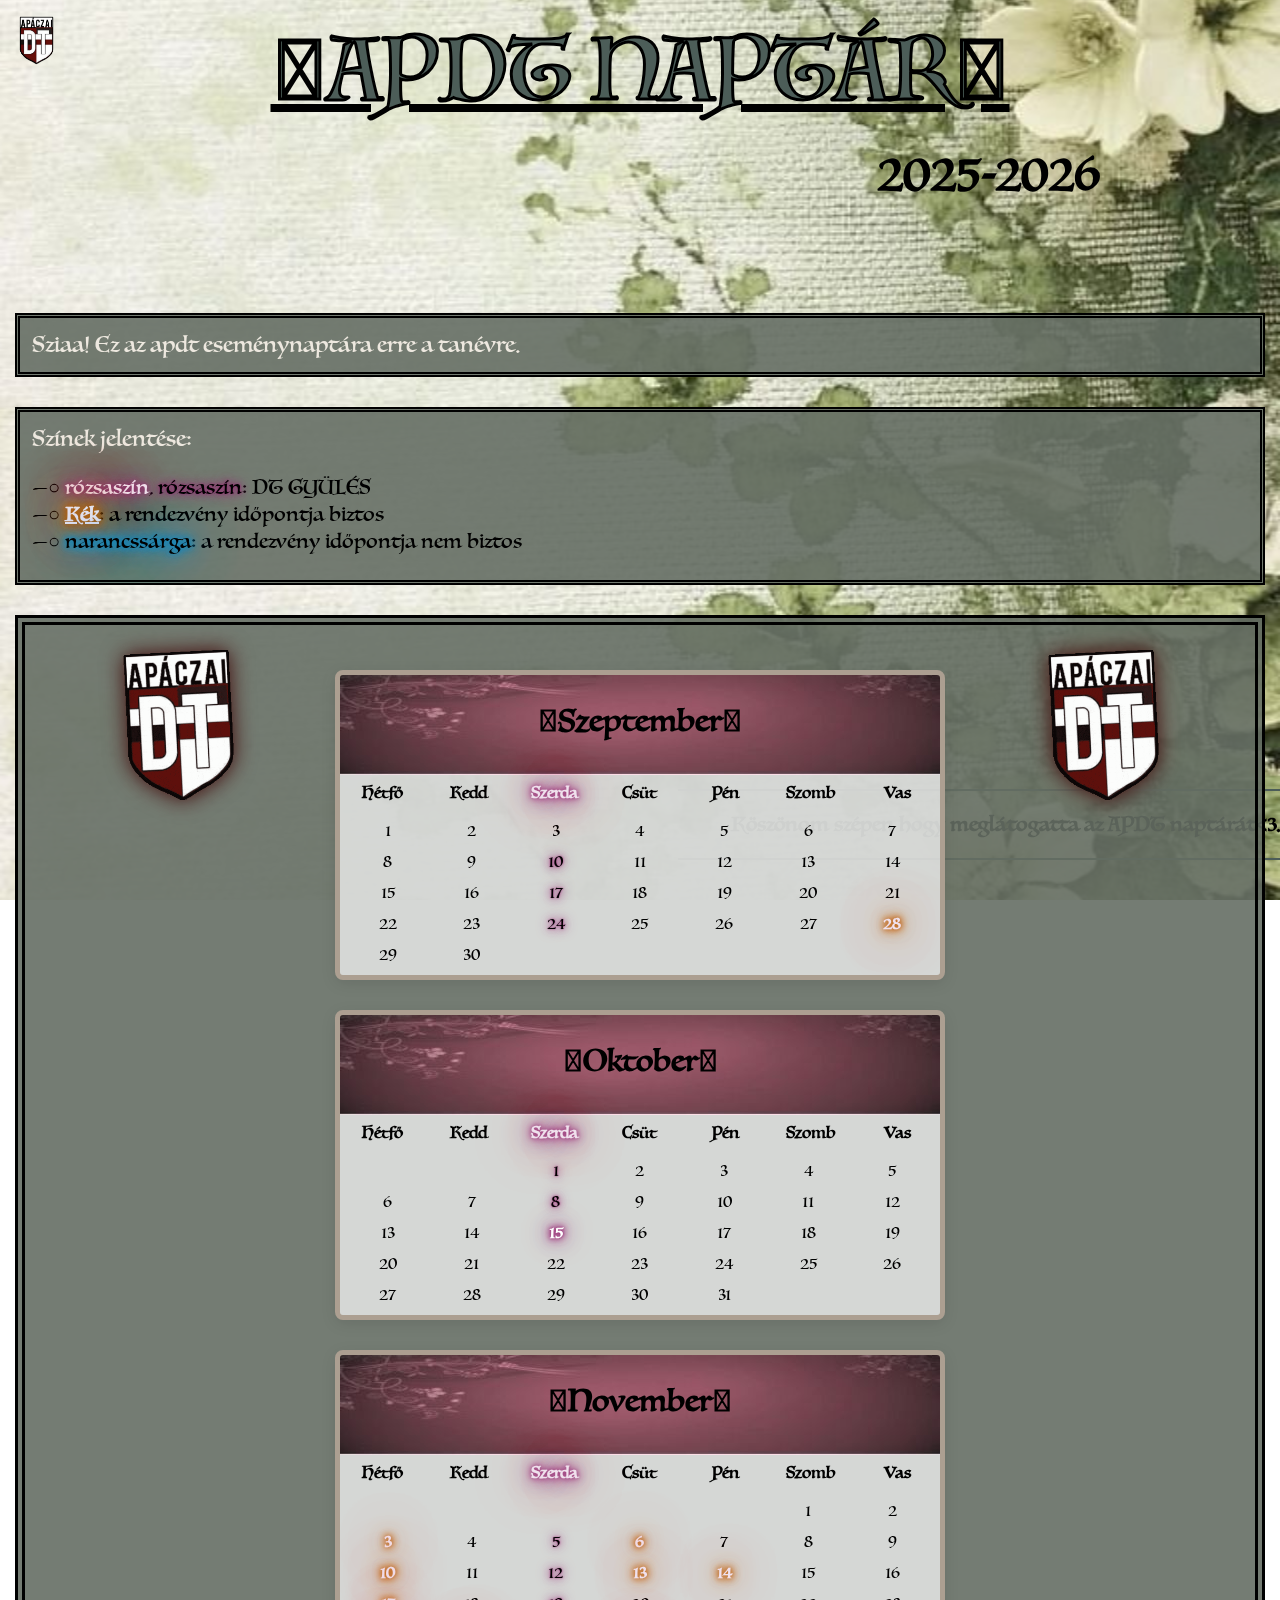
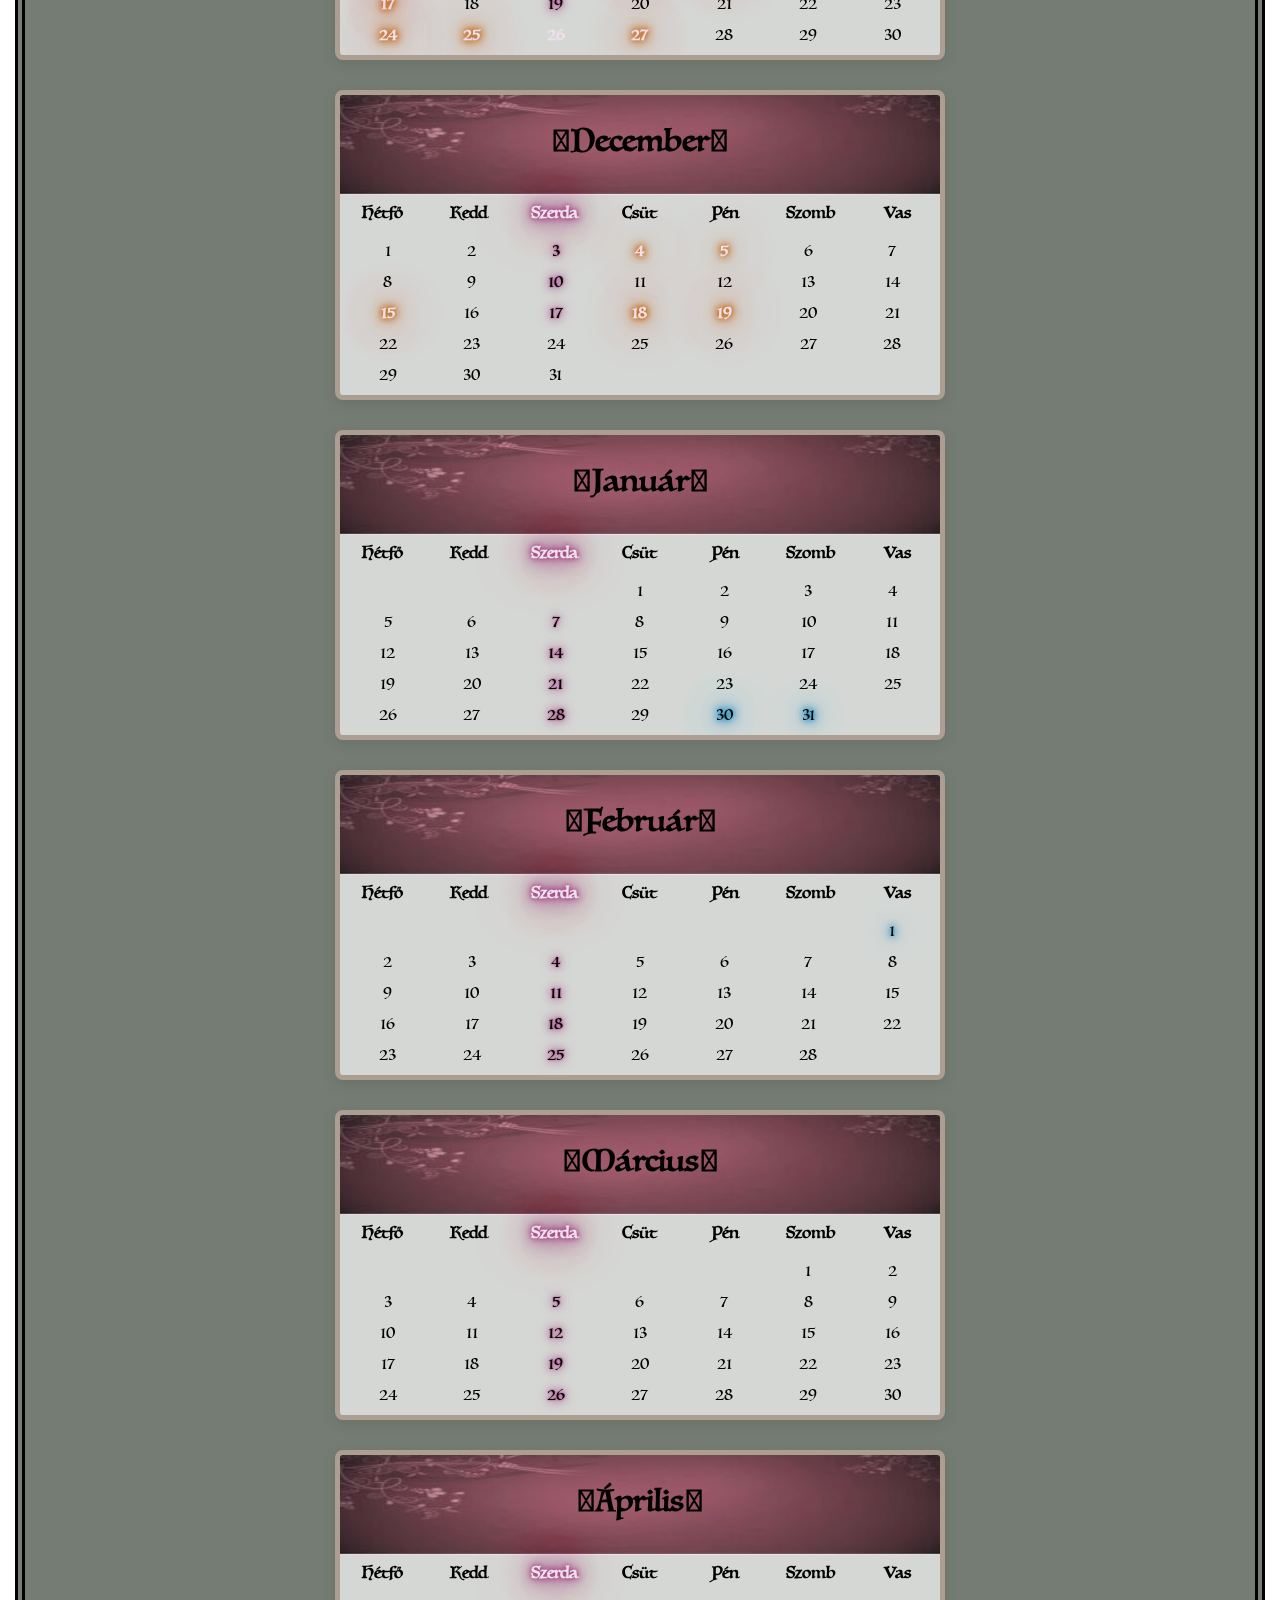
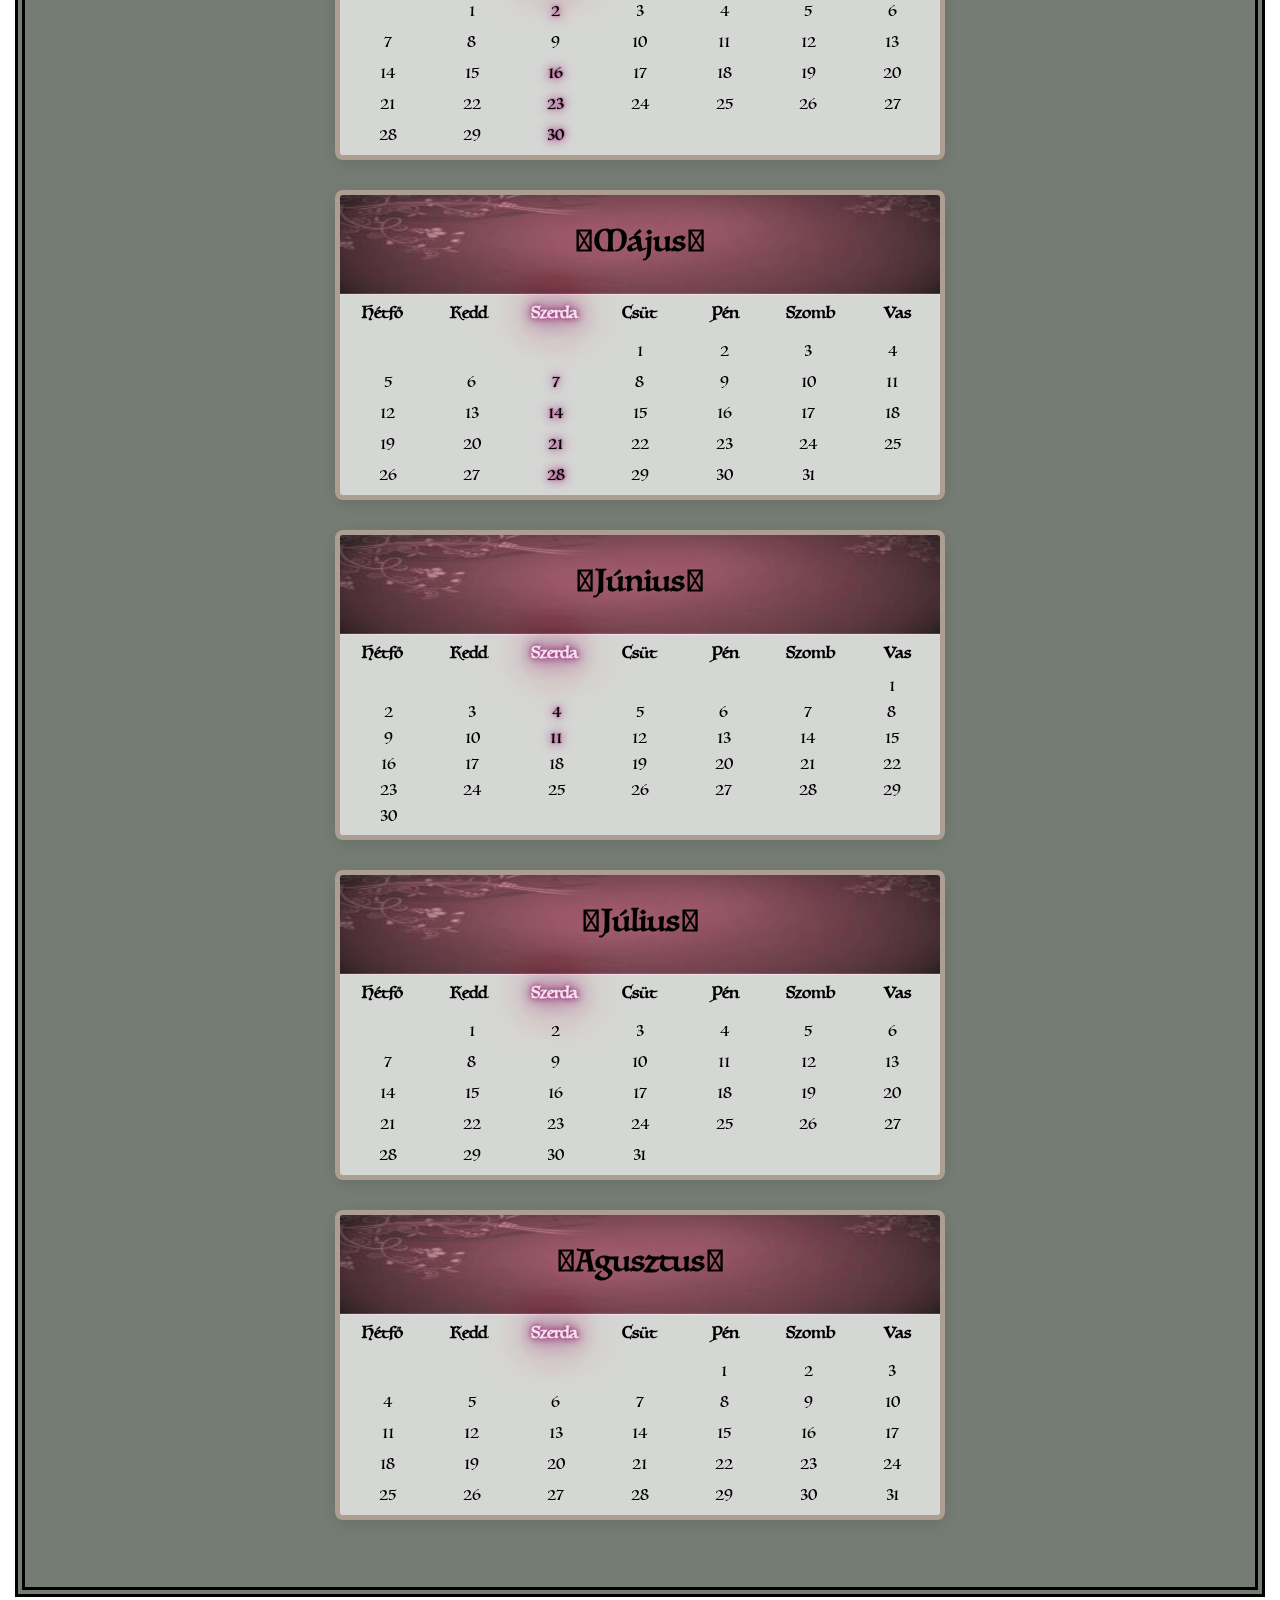
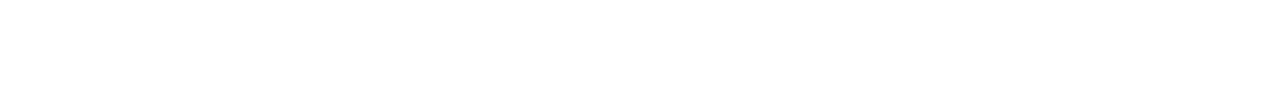
<file: index.html>
<!DOCTYPE html>
<html lang="hu">

<head>
  <!-- helloooo ez nagyon vicces lenne ha valaki bement volna a site kodjaba. szia puszi te toci. also pls szolj ha ezt lattad mert akarom tudni-->
  <meta charset="UTF-8">
  <meta name="viewport" content="width=device-width, initial-scale=1.0 ">  <!-- width:1024px-->
  <title>APDT-naptar</title>
  
  <link rel="shortcut icon" type="x-icon" href="media/apdtlogo1.png">
  <link href="style.css" rel="stylesheet" type="text/css" media="all">
  <style>
    body {
      display:grid;
    }
  </style>
</head>

<body>
  
  <img src="media/apdtlogo1.PNG" style="position:fixed; left:11px; top: 15px; width:50px; z-index:-1;">
  <div class="h1">𓆩APDT NAPTÁR𓆪</div>
  <p style="text-align: right; margin-right: 180px; margin-top:0px; font-size: 47px;"><b>2025-2026</b></p>
  <br>
  <br>
  <div class="navcucc">
      <p class="nav">Sziaa! Ez az apdt eseménynaptára erre a tanévre.</p>
  </div>
  <div class="navcucc">
      <p class="nav"> Színek jelentése:</p>
      <ul class="fekete">
        <li><div class="szerda">rózsaszín</div>, <div class="gyules">rózsaszín</div>: DT GYÜLÉS</li>
        <li><a class="biztos" href="bixtos.html"><u>Kék</u></a>: a rendezvény időpontja biztos
            <!-- <i>(kattins rá)</i> -->
        </li>
        <li><a class="nembiztos">narancssárga</a>: a rendezvény időpontja nem biztos</li>

      </ul>
  </div>
 
  <div class="navcucc" style="border-width:10px; color:black; display: flexbox;">  
 
  <div class="container">

    <a class="apgif" href="https://www.instagram.com/apaczaidt?igsh=Y3Zya3BoMWh2Y2kw"> <img src="media/ezgif.com-optimize.gif" width="150px" alt="dtlogooo"></a>


    <div class="kozep">
      <div class="honapbox">
        <div class="honapnev">𓆩Szeptember𓆪</div>
        <div class="weekdays">
          <div>Hétfő</div>
          <div>Kedd</div>
          <div>
            <div class="szerda">
              Szerda
              <span class="tooltiptext">♡DT gyülés♡</span>
            </div>
          </div>
          <div>Csüt</div>
          <div>Pén</div>
          <div>Szomb</div>
          <div>Vas</div>
        </div>
        <div class="napok">
          <div>1</div>
          <div>2</div>
          <div>3</div>
          <div>4</div>
          <div>5</div>
          <div>6</div>
          <div>7</div>
          <div>8</div>
          <div>9</div>
          <div class="gyules">10</div>
          <div>11</div>
          <div>12</div>
          <div>13</div>
          <div>14</div>
          <div>15</div>
          <div>16</div>
          <div class="gyules">17</div>
          <div>18</div>
          <div>19</div>
          <div>20</div>
          <div>21</div>
          <div>22</div>
          <div>23</div>
          <div class="gyules">24</div>
          <div>25</div>
          <div>26</div>
          <div>27</div>
          <div ><a class="biztos" href="https://www.instagram.com/p/DOoJ4TLDHMg/?igsh=ZXBjdGx0OThzYmVr" ><span class="tooltiptext">golyatábor</span>28</a></div>
          <div>29</div>
          <div>30</div>
        </div>
      </div>

      <div class="honapbox">
        <div class="honapnev">𓆩Oktober𓆪</div>
        <div class="weekdays">
          <div>Hétfő</div>
          <div>Kedd</div>
          <div>
            <div class="szerda">
              Szerda
              <span class="tooltiptext">♡DT gyülés♡</span>
            </div>
          </div>
          <div>Csüt</div>
          <div>Pén</div>
          <div>Szomb</div>
          <div>Vas</div>
        </div>
        <div class="napok">
          <div> </div>
          <div> </div>
          <div class="gyules">1</div>
          <div>2</div>
          <div>3</div>
          <div>4</div>
          <div>5</div>
          <div>6</div>
          <div>7</div>
          <div class="gyules">8</div>
          <div>9</div>
          <div>10</div>
          <div>11</div>
          <div>12</div>
          <div>13</div>
          <div>14</div>
          <div><a class="kozgyules" href="https://www.instagram.com/p/DPuDLoyDDBk/?igsh=d3pvYngwNzczYno5" >
            <span class="tooltiptext">KÖZGYÜLÉS</span>
             15</a>
          </div>
          <div>16</div>
          <div>17</div>
          <div>18</div>
          <div>19</div>
          <div>20</div>
          <div>21</div>
          <div>22</div>
          <div>23</div>
          <div>24</div>
          <div>25</div>
          <div>26</div>
          <div>27</div>
          <div>28</div>
          <div>29</div>
          <div>30</div>
          <div>31</div>
        </div>
      </div>

      <div class="honapbox">
        <div class="honapnev">𓆩November𓆪</div>
        <div class="weekdays">
          <div>Hétfő</div>
          <div>Kedd</div>
          <div>
            <div class="szerda">
              Szerda
              <span class="tooltiptext">♡DT gyülés♡</span>
            </div>
          </div>
          <div>Csüt</div>
          <div>Pén</div>
          <div>Szomb</div>
          <div>Vas</div>
        </div>
        <div class="napok">
          <div> </div>
          <div> </div>
          <div> </div>
          <div> </div>
          <div> </div>
          <div>1</div>
          <div>2</div>
          <div><a class="biztos" href="bixtos.html#szines">
            <span class="tooltiptext">színes hétfő</span>
             3</a>
          </div>
          <div>4</div>
          <div class="gyules">5</div>
          <div><a class="biztos" href="bixtos.html#tok" ><span class="tooltiptext">tök és tek</span>6</a></div>
          <div>7</div>
          <div>8</div>
          <div>9</div>
           <div><a class="biztos" href="bixtos.html#szines">
            <span class="tooltiptext">színes hétfő</span>
             10</a>
          </div>
          <div>11</div>
          <div class="gyules">12</div>
          <div><a class="biztos" href="bixtos.html#arkdt">
            <span class="tooltiptext" style="width:auto; height: auto;">a ref. koll. diákp. tal.</span>13</a> </div>
          <div><a class="biztos" href="bixtos.html#arkdt" >
            <span class="tooltiptext" style="width:auto; height: auto;">a ref. koll. diákp. tal.</span>14</a></div>
          <div>15</div>
          <div>16</div>
           <div><a class="biztos" href="bixtos.html#szines">
            <span class="tooltiptext">színes hétfő</span>
             17</a>
          </div>
          <div>18</div>
          <div class="gyules">19</div>
          <div>20</div>
          <div>21</div>
          <div>22</div>
          <div>23</div>
          <a class="biztos" href="bixtos.html#szines"><span class="tooltiptext">színes hétfő</span>24</a>
          <a class="biztos" href="bixtos.html#ajtajj"><span class="tooltiptext" style="width:auto;  height: auto;">Ajtaj Janka workshop</span>25</a>
          <a class="biztos"  href="https://www.instagram.com/p/DRQLdtxjEhX/?igsh=MXZpdDRtNDRtcnllYw==" style=" 
            text-shadow: 0 0 5px #972974, 0 0 8px #972974, 0 0 10px var(--biztos), 0 0 20px var(--biztos),
            0 0 40px var(--biztos), 0 0 60px var(--biztos), 0 0 80px var(--biztos);" ><span class="tooltiptext" style="width:auto;  height: auto; ">gyümölcs és zöldség adományozás</span>
            26</a>
          <a class="biztos" href="https://www.instagram.com/p/DRQLdtxjEhX/?igsh=MXZpdDRtNDRtcnllYw=="><span class="tooltiptext" style="width:auto;  height: auto;">gyümölcs és zöldség adományozás</span>27</a>
          <div>28</div>
          <div>29</div>
          <div>30</div>
        </div>
      </div>

      <div class="honapbox">
        <div class="honapnev">𓆩December𓆪</div>
        <div class="weekdays">
          <div>Hétfő</div>
          <div>Kedd</div>
          <div>
            <div class="szerda">
              Szerda
              <span class="tooltiptext">♡DT gyülés♡</span>
            </div>
          </div>
          <div>Csüt</div>
          <div>Pén</div>
          <div>Szomb</div>
          <div>Vas</div>
        </div>
        <div class="napok">
          <div>1</div>
          <div>2</div>
          <div class="gyules">3</div>
          <a class="biztos" href="bixtos.html#miku"><span class="tooltiptext" style="width:auto;  height: auto; padding:7%;">suliban alvás+mikulásozás</span>4</a>
          <a class="biztos" href="bixtos.html#miku"><span class="tooltiptext">suliban alvás</span>5</a>
          <div>6</div>
          <div>7</div>
          <div>8</div>
          <div>9</div>
          <div class="gyules">10</div>
          <div>11</div>
          <div>12</div>
          <div>13</div>
          <div>14</div>
          <a class="biztos"><span class="tooltiptext">honfoglaló</span>15</a>
          <div>16</div>
          <div class="gyules">17</div>
          <a class="biztos"><span class="tooltiptext" style="width:auto;  height: auto; padding:7%;">karácsonyi előadás</span>18</a>
          <a class="biztos" href="bixtos.html#advent"><span class="tooltiptext">adventi vásár</span>19</a>
          <div>20</div>
          <div>21</div>
          <div>22</div>
          <div>23</div>
          <div>24</div>
          <div>25</div>
          <div>26</div>
          <div>27</div>
          <div>28</div>
          <div>29</div>
          <div>30</div>
          <div>31</div>
        </div>
        <br>

      </div>

      <div class="honapbox">
        <div class="honapnev">𓆩Január𓆪</div>
        <div class="weekdays">
          <div>Hétfő</div>
          <div>Kedd</div>
          <div>
            <div class="szerda">
              Szerda
              <span class="tooltiptext">♡DT gyülés♡</span>
            </div>
          </div>
          <div>Csüt</div>
          <div>Pén</div>
          <div>Szomb</div>
          <div>Vas</div>
        </div>
        <div class="napok">
          <div> </div>
          <div> </div>
          <div> </div>
          <div>1</div>
          <div>2</div>
          <div>3</div>
          <div>4</div>
          <div>5</div>
          <div>6</div>
          <div class="gyules">7</div>
          <div>8</div>
          <div>9</div>
          <div>10</div>
          <div>11</div>
          <div>12</div>
          <div>13</div>
          <div class="gyules">14</div>
          <div>15</div>
          <div>16</div>
          <div>17</div>
          <div>18</div>
          <div>19</div>
          <div>20</div>
          <div class="gyules">21</div>
          <div>22</div>
          <div>23</div>
          <div>24</div>
          <div>25</div>
          <div>26</div>
          <div>27</div>
          <div class="gyules">28</div>
          <div>29</div>
          <a class="nembiztos"><span class="tooltiptext">téli kh</span>30</a>
          <a class="nembiztos"><span class="tooltiptext">téli kh</span>31</a>
        </div>
      </div>

      <div class="honapbox">
        <div class="honapnev">𓆩Február𓆪</div>
        <div class="weekdays">
          <div>Hétfő</div>
          <div>Kedd</div>
          <div>
            <div class="szerda">
              Szerda
              <span class="tooltiptext">♡DT gyülés♡</span>
            </div>
          </div>
          <div>Csüt</div>
          <div>Pén</div>
          <div>Szomb</div>
          <div>Vas</div>
        </div>
        <div class="napok">
          <div> </div>
          <div> </div>
          <div> </div>
          <div> </div>
          <div> </div>
          <div> </div>
          <a class="nembiztos"><span class="tooltiptext">téli kh</span>1</a>
          <div>2</div>
          <div>3</div>
          <div class="gyules">4</div>
          <div>5</div>
          <div>6</div>
          <div>7</div> 
          <div>8</div>
          <div>9</div>
          <div>10</div>
          <div class="gyules">11</div>
          <div>12</div>
          <div>13</div>
          <div>14</div>
          <div>15</div>
          <div>16</div>
          <div>17</div>
          <div class="gyules">18</div>
          <div>19</div>
          <div>20</div>
          <div>21</div>
          <div>22</div>
          <div>23</div>
          <div>24</div>
          <div class="gyules">25</div>
          <div>26</div>
          <div>27</div>
          <div>28</div>

        </div>
      </div>

      <div class="honapbox">
        <div class="honapnev">𓆩Március𓆪</div>
        <div class="weekdays">
          <div>Hétfő</div>
          <div>Kedd</div>
          <div>
            <div class="szerda">
              Szerda
              <span class="tooltiptext">♡DT gyülés♡</span>
            </div>
          </div>
          <div>Csüt</div>
          <div>Pén</div>
          <div>Szomb</div>
          <div>Vas</div>
        </div>
        <div class="napok">
          <div> </div>
          <div> </div>
          <div> </div>
          <div> </div>
          <div> </div>
          <div>1</div>
          <div>2</div>
          <div>3</div>
          <div>4</div>
          <div class="gyules">5</div>
          <div>6</div>
          <div>7</div>
          <div>8</div>
          <div>9</div>
          <div>10</div>
          <div>11</div>
          <div class="gyules">12</div>
          <div>13</div>
          <div>14</div>
          <div>15</div>
          <div>16</div>
          <div>17</div>
          <div>18</div>
          <div class="gyules">19</div>
          <div>20</div>
          <div>21</div>
          <div>22</div>
          <div>23</div>
          <div>24</div>
          <div>25</div>
          <div class="gyules">26</div>
          <div>27</div>
          <div>28</div>
          <div>29</div>
          <div>30</div>
          <div>31</div>
        </div>
      </div>

      <div class="honapbox">
        <div class="honapnev">𓆩Április𓆪</div>
        <div class="weekdays">
          <div>Hétfő</div>
          <div>Kedd</div>
          <div>
            <div class="szerda">
              Szerda
              <span class="tooltiptext">♡DT gyülés♡</span>
            </div>
          </div>
          <div>Csüt</div>
          <div>Pén</div>
          <div>Szomb</div>
          <div>Vas</div>
        </div>
        <div class="napok">
          <div> </div>
          <div>1</div>
          <div class="gyules">2</div>
          <div>3</div>
          <div>4</div>
          <div>5</div>
          <div>6</div>
          <div>7</div>
          <div>8</div>
          <div>9</div>
          <div>10</div>
          <div>11</div>
          <div>12</div>
          <div>13</div>
          <div>14</div>
          <div>15</div>
          <div class="gyules">16</div>
          <div>17</div>
          <div>18</div>
          <div>19</div>
          <div>20</div>
          <div>21</div>
          <div>22</div>
          <div class="gyules">23</div>
          <div>24</div>
          <div>25</div>
          <div>26</div>
          <div>27</div>
          <div>28</div>
          <div>29</div>
          <div class="gyules">30</div>
        </div>
      </div>
      <div class="honapbox">
        <div class="honapnev">𓆩Május𓆪</div>
        <div class="weekdays">
          <div>Hétfő</div>
          <div>Kedd</div>
          <div>
            <div class="szerda">
              Szerda
              <span class="tooltiptext">♡DT gyülés♡</span>
            </div>
          </div>
          <div>Csüt</div>
          <div>Pén</div>
          <div>Szomb</div>
          <div>Vas</div>
        </div>
        <div class="napok">
          <div> </div>
          <div> </div>
          <div> </div>
          <div>1</div>
          <div>2</div>
          <div>3</div>
          <div>4</div>
          <div>5</div>
          <div>6</div>
          <div class="gyules">7</div>
          <div>8</div>
          <div>9</div>
          <div>10</div>
          <div>11</div>
          <div>12</div>
          <div>13</div>
          <div class="gyules">14</div>
          <div>15</div>
          <div>16</div>
          <div>17</div>
          <div>18</div>
          <div>19</div>
          <div>20</div>
          <div class="gyules">21</div>
          <div>22</div>
          <div>23</div>
          <div>24</div>
          <div>25</div>
          <div>26</div>
          <div>27</div>
          <div class="gyules">28</div>
          <div>29</div>
          <div>30</div>
          <div>31</div>
        </div>
      </div>
      <div class="honapbox">
        <div class="honapnev">𓆩Június𓆪</div>
        <div class="weekdays">
          <div>Hétfő</div>
          <div>Kedd</div>
          <div>
            <div class="szerda">
              Szerda
              <span class="tooltiptext">♡DT gyülés♡</span>
            </div>
          </div>
          <div>Csüt</div>
          <div>Pén</div>
          <div>Szomb</div>
          <div>Vas</div>
        </div>
        <div class="kurvajunius">
          <div> </div>
          <div> </div>
          <div> </div>
          <div> </div>
          <div> </div>
          <div> </div>
          <div>1</div>
          <div>2</div>
          <div>3</div>
          <div class="gyules">4</div>
          <div>5</div>
          <div>6</div>
          <div>7</div>
          <div>8</div>
          <div>9</div>
          <div>10</div>
          <div class="gyules">11</div>
          <div>12</div>
          <div>13</div>
          <div>14</div>
          <div>15</div>
          <div>16</div>
          <div>17</div>
          <div>18</div>
          <div>19</div>
          <div>20</div>
          <div>21</div>
          <div>22</div>
          <div>23</div>
          <div>24</div>
          <div>25</div>
          <div>26</div>
          <div>27</div>
          <div>28</div>
          <div>29</div>
          <div>30</div>
        </div>
      </div>
      <div class="honapbox">
        <div class="honapnev">𓆩Július𓆪</div>
        <div class="weekdays">
          <div>Hétfő</div>
          <div>Kedd</div>
          <div>
            <div class="szerda">
              Szerda
              <span class="tooltiptext">♡DT gyülés♡</span>
            </div>
          </div>
          <div>Csüt</div>
          <div>Pén</div>
          <div>Szomb</div>
          <div>Vas</div>
        </div>
        <div class="napok">
          <div> </div>
          <div>1</div>
          <div>2</div>
          <div>3</div>
          <div>4</div>
          <div>5</div>
          <div>6</div>
          <div>7</div>
          <div>8</div>
          <div>9</div>
          <div>10</div>
          <div>11</div>
          <div>12</div>
          <div>13</div>
          <div>14</div>
          <div>15</div>
          <div>16</div>
          <div>17</div>
          <div>18</div>
          <div>19</div>
          <div>20</div>
          <div>21</div>
          <div>22</div>
          <div>23</div>
          <div>24</div>
          <div>25</div>
          <div>26</div>
          <div>27</div>
          <div>28</div>
          <div>29</div>
          <div>30</div>
          <div>31</div>
        </div>
      </div>
      <div class="honapbox">
        <div class="honapnev">𓆩Agusztus𓆪</div>
        <div class="weekdays">
          <div>Hétfő</div>
          <div>Kedd</div>
          <div>
            <div class="szerda">
              Szerda
              <span class="tooltiptext">♡DT gyülés♡</span>
            </div>
          </div>
          <div>Csüt</div>
          <div>Pén</div>
          <div>Szomb</div>
          <div>Vas</div>
        </div>
        <div class="napok">
          <div> </div>
          <div> </div>
          <div> </div>
          <div> </div>
          <div>1</div>
          <div>2</div>
          <div>3</div>
          <div>4</div>
          <div>5</div>
          <div>6</div>
          <div>7</div>
          <div>8</div>
          <div>9</div>
          <div>10</div>
          <div>11</div>
          <div>12</div>
          <div>13</div>
          <div>14</div>
          <div>15</div>
          <div>16</div>
          <div>17</div>
          <div>18</div>
          <div>19</div>
          <div>20</div>
          <div>21</div>
          <div>22</div>
          <div>23</div>
          <div>24</div>
          <div>25</div>
          <div>26</div>
          <div>27</div>
          <div>28</div>
          <div>29</div>
          <div>30</div>
          <div>31</div>
        </div>
      </div>
      <br>

      <!-- </div> -->
    </div>

    <a class="apgif" href="https://www.instagram.com/apaczaidt?igsh=Y3Zya3BoMWh2Y2kw" > <img src="media/ezgif.com-optimize.gif" width="150px"></a>

  </div>
  </div>  
  </div>
  <br>
  <br>
  <br>
  <br>

 <div style="position:fixed;  bottom:10px; z-index:-1; width:100%; text-align:right; margin-right: 20px;">
    <div> 
      <hr width="600px" color="#4c5d58" align="right">
      <p align="right"class="alja">
        
          <b>Köszönom szépen hogy meglátogatta az APDT naptárát<3.</b>
      </p>
      <hr width="600px" color="#4c5d58" align="right">
      <br>
    </div>
  </div> 
</body>


</html>
</file>
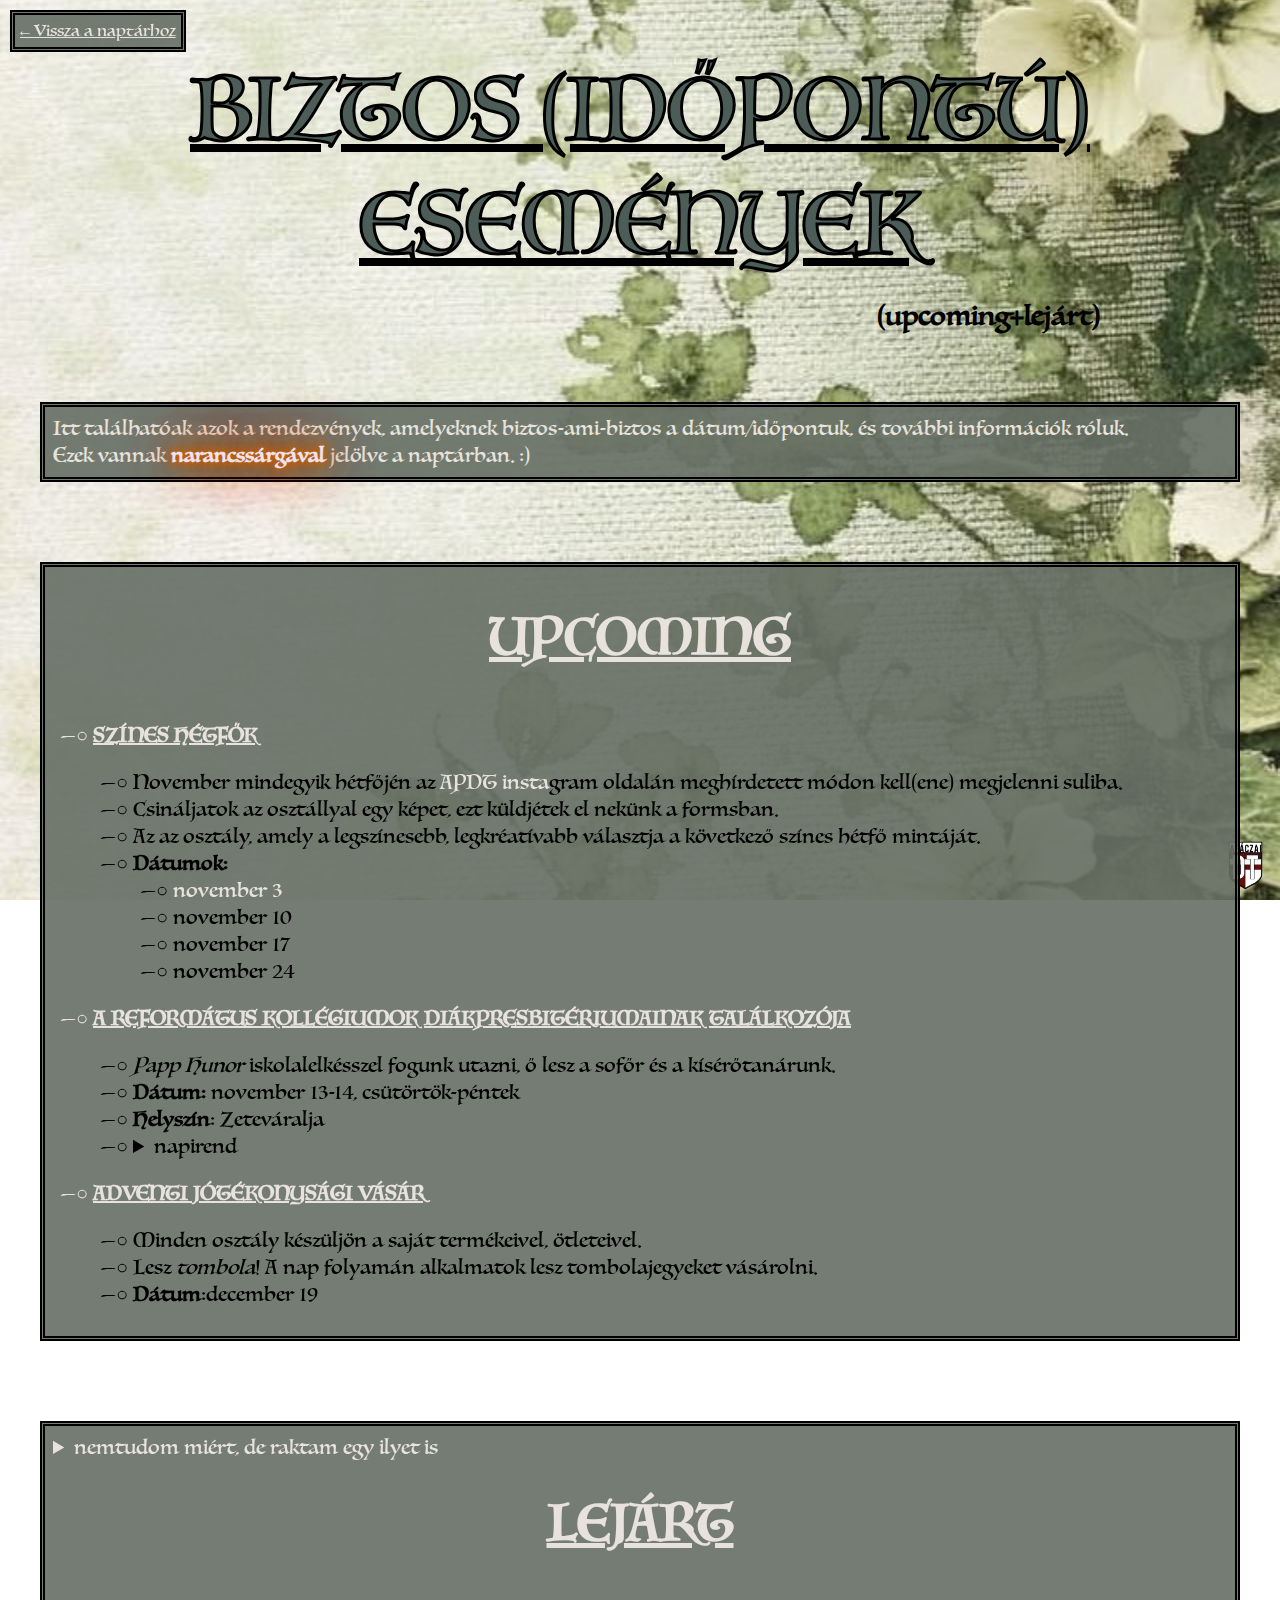
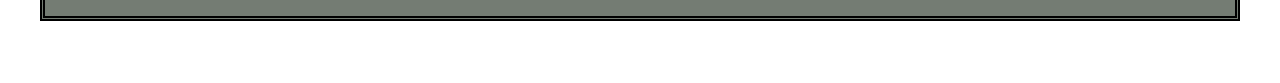
<file: bixtos.html>
<!DOCTYPE html>
<html lang="hu">

<head>
  <meta charset="UTF-8">
  <meta name="viewport" content="width=device-width, initial-scale=1.0 "> <!--"width:1024px"*/-->
  <title>APDT-naptar-biztos</title>
  <link rel="shortcut icon" type="x-icon" href="media/apdtlogo1.png">
  <link href="style.css" rel="stylesheet" type="text/css" media="all">
  <style>
    body {
      cursor: url('media/3kbapdt.png');
      display:grid;
    }
    a.naptar{
    margin:10px;
	background-color: rgba(101, 110, 100, 0.9);
	border-style: double;
	align-items:center;
    border-width: 5px;
    border-color:black;
    padding: 5px;
    font-size: 20;
    color:rgb(231, 227, 220);
    position:fixed;
    top:0px;
    z-index:1;
}

a.naptar:hover{
        background-color: rgba(195, 202, 197, 0.9);
        color:rgb(82, 88, 81);
        /* text-shadow: 0 0 5px #333a36e6, 0 0 8px #333a36e6, 0 0 10px #333a36e6, 0 0 15px #333a36e6; */

    }

.nav{
	background-color: rgba(101, 110, 100, 0.9);
	border-style: double;
	align-items:center;
    border-width: 5px;
    border-color:black;
    padding: 8px;
    margin:40px;
    font-size: 20px;
    color:rgb(231, 227, 220);
    position:relative;
    
}


a.rendz{
    text-decoration: underline;
    font-weight: bold;
    font-size:22;
    color:rgb(231, 227, 220);
}
a.rendz:hover{
     color:white;
}

a.rendz{transition: transform 0.4s ease, color 0.4s ease;}

.pop{transform:scale(1.2); color:red}

.h2{
    text-align: center;
    text-decoration: underline;
    font-weight: bold;
    font-size:50px;
    margin:30px;
    margin-bottom: 50px;
    color:rgb(231, 227, 220);
}

a.plussz{
    text-decoration:none;
    color:rgb(231, 227, 220);
}
a.plussz:hover{
     color:white;
}

@media screen and (max-width:768px)
{
    .nav{font-size:35px;
    }
    a.rendz{font-size:40;}
}


  </style>
</head>
<body>
     <a class="naptar" href="index.html">← Vissza a naptárhoz</a>
    <div class="h1" style="margin-top: 40px;">BIZTOS (IDŐPONTÚ) ESEMÉNYEK</div>
    <p style="text-align: right; margin-right: 180px; margin-top:0px; font-size: 27px;"><b>(upcoming+lejárt)</b></p>
    <div class="nav">Itt találhatóak azok a rendezvények, amelyeknek biztos-ami-biztos a dátum/időpontuk, 
        és további információk róluk.<br> Ezek vannak <a class="biztos">narancssárgával</a> jelölve a naptárban. :)  
    </div>
        <img src="media/apdtlogo1.PNG" style="position:fixed; right:10px; bottom: 10px; width:50px;">
    <div class="nav">
        <div class="h2">UPCOMING</div>
        <ul style="list-style-type: '—○ ' ;">
            <li>
                <p><a class="rendz" id="szines">SZÍNES HÉTFŐK </a></p>
                    <ul class="fekete">
                        <li>
                            November mindegyik hétfőjén az <a class="plussz" href="https://www.instagram.com/apaczaidt?igsh=Y3Zya3BoMWh2Y2kw" >
                                APDT insta</a>gram oldalán meghírdetett módon kell(ene) megjelenni suliba.
                        </li>
                        <li>
                           Csináljatok az osztállyal egy képet, ezt küldjétek el nekünk a formsban.
                        </li>
                        <li>
                            Az az osztály, amely a legszínesebb, legkréatívabb választja a következő színes hétfő mintáját.
                        </li>
                        <li>
                            <b>Dátumok:</b>
                                <ul class="fekete">
                                    <li> <a class="plussz" href="https://www.instagram.com/p/DQcCZ5njGaM/?igsh=a2NrYng2dHhobGhm">
                                        november 3 </a></li>
                                    <li>november 10</li>
                                    <li>november 17</li>
                                    <li>november 24</li>
                                </ul>
                        </li>
                    </ul>
            </li>
            <li>
            <p><a class="rendz" id="arkdt">A REFORMÁTUS KOLLÉGIUMOK DIÁKPRESBITÉRIUMAINAK TALÁLKOZÓJA</a></p>
                    <ul class="fekete">
                        <li><i>Papp Hunor</i> iskolalelkésszel fogunk utazni, ő lesz a sofőr és a kísérőtanárunk.</li>
                        <li>
                            <b>Dátum:</b> november 13-14, csütörtök-péntek
                        </li>
                        <li>
                            <b>Helyszín</b>: Zeteváralja
                        </li>
                         <li><details>
                            <summary>napirend</summary>
                                <ul type="disc" style="font-size:20px;">
                                    <li>csütörtök: érkezés 16 órától, 17:00 nyitó alkalom </li>
                                    <li>péntek: Előadások, diákpresbitériumok bemutatkozója, tervezés… este hazautazás</li>
                                </ul>
                            </details>
                        </li>
                    </ul>
            </li>

            <li>
                <p><a class="rendz" id="advent">ADVENTI JÓTÉKONYSÁGI VÁSÁR</a></p>
                    <ul class="fekete">
                        <li>
                            Minden osztály készüljön a saját termékeivel, ötleteivel.<!-- az összegyűjtött pénzösszeg egy ?? támogatására megy.-->
                        </li>
                        <li>
                            Lesz <i>tombola</i>! A nap folyamán alkalmatok lesz tombolajegyeket vásárolni.
                        </li>
                        <li>
                            <b>Dátum</b>:december 19
                        </li>  
            </ul>
            </li>                
                            

        </ul>
    </div>
     <div class="nav"><details>
                            <summary style="font-weight:normal">nemtudom miért, de raktam egy ilyet is<div class="h2">LEJÁRT</div></summary>
                                 <ul style="list-style-type: '—○ ' ;">
            <li>
                <p><a class="rendz" href="https://www.instagram.com/p/DQjoQlODKXX/?igsh=M3c2djFrMXQ5ZXZ5" id="tok">TÖK ÉS TEK </a></p>
                    <ul class="fekete">
                        <li>
                            Ez egy tökfaragó verseny, bármely Apáczais, licis <a class="plussz" title="ez már lejárt :(">jelentkezhet</a> (párral).
                        </li>
                        <li>
                           Hozzatok saját tököt, kést, kanalat, stb.
                        </li>
                        <li>
                            A nagy munka közben megy <i>a tekno.</i>
                        </li>
                        <li>
                            <b>Dátum</b>:november 6
                        </li>
                        <li>
                            <b>Időpont</b>:16:00
                        </li>
                         <li>
                            <b>Hely</b>:Apáczai, A27-es terem
                         </li>
                    </ul>
            </li>
                            </details>
        
           


    </div>
    
    <br>
  
</body>
</html>
</file>
<file: style.css>
@font-face {
    font-family: 'Luminari';
    src: url(media/Luminari-Regular.woff) format('woff'); 
    }


body {
  font-family: 'Luminari', monospace, sans-serif; 

  background-image: url('media/rightside.jpeg');
  width: 1024px;
  background-attachment: fixed;
  background-size: 1472px 1954px;
  background-position: center;
  cursor: url('media/apdtcur.png') 15 7.5, auto;

}

a.apgif {
  width: auto;
  height: auto;
  justify-content: center;
  padding:20px;


}

a.apgif img {
  filter: drop-shadow(0 0 11px rgb(62, 4, 4));
}

a.apgif:hover img {
  filter: drop-shadow(0 0 10px rgb(210, 101, 101));
}

p.nav{
  margin:7px; font-size:22px;
}

ul.fekete{
  font-size:20px;
  list-style-type: '—○ ' ;
   color:black;
}

.kozep {

  gap: 10px;
  padding: 10px;
  height: max-content;
  top: 300px;
  z-index: 3
}




.navcucc{	
	margin:15px;
	background-color:/* rgba(94, 105, 98, 0.6 )*/ rgba(101, 110, 100, 0.9);
	border-style: double;
  border-color:#000;
	align-items:center;
  padding: 5px;
  font-size: 20;
  border-width: 5px;
  color:rgb(237, 232, 223);
}




.container {
  display: grid;
  grid-template-columns: 1fr 1fr 1fr;
  justify-items:center;
  width: 964;
  min-height:max-content ;

}


.h1 {
  color: #4c5d58;
  text-align: center;
  font-size: 85px;
  text-decoration: underline;
  padding:15px;
  -webkit-text-stroke: 3px black;
}

.honapbox {
  width: 600px;
  height: 300px;
  background-image: url('media/red600.jpg');
  background-repeat: no-repeat;
  box-shadow: 0 4px 15px rgba(0, 0, 0, 0.1);
  overflow: hidden;
  background-color: rgba(255, 255, 255, 0.7);
  margin: 30px auto;
  border: 5px solid #ac9f91
    /* #938472*/
    ;
  BORDER-radius: 8px;
}

.honapnev {
  color: black;
  text-align: center;
  font-weight: 900;
  margin: 27px auto;
  font-size: 30px;
}

.weekdays {
  display: grid;
  grid-template-columns: repeat(7, 1fr);
  text-align: center;
  font-weight: bold;
  margin: 40px auto 0px;
}

.napok {
  display: grid;
  grid-template-columns: repeat(7, 1fr);
  gap: 9px;
  text-align: center;
  margin: 0px 10px 10px 10px;
  padding: 1rem 0;
}

.kurvajunius {
  display: grid;
  grid-template-columns: repeat(7, 1fr);
  column-gap: 7px;
  row-gap: 4px;
  margin: 0px 10px 7px 10px;
  text-align: center;
  padding: 0.7rem 0;
}



.szerda {
  display: inline-block;
  color: #f0e1ed;
  text-shadow: 0 0 5px #972974, 0 0 10px #972974, 0 0 20px #972974, 0 0 40px #972974, 0 0 80px #972974;
  position: relative;

}

.szerda:hover .tooltiptext {
  visibility: visible;
  opacity: 1;
  cursor: url('media/apdtcur.png') 15 7.5, auto;
}

.szerda:hover {
  color: #fff;
  text-shadow: 0 0 5px #da6fb8, 0 0 8px #da6fb8, 0 0 10px #da6fb8, 0 0 20px #da6fb8,
    0 0 40px #da6fb8, 0 0 60px #da6fb8, 0 0 80px #da6fb8;
}

.gyules {
  display: inline-block;
  color: #000;
  text-shadow: 0 0 2px #972974, 0 0 7px #972974, 0 0 13px #972974;
  position: relative;
}

.tooltiptext {
  visibility: hidden;
  text-shadow: none;
  width: 80px;
  height: 12px;
  font-size: 10px;
  background-color: rgba(0, 0, 0, 0.7);
  color: #fff;
  text-align: center;
  border: 1px solid white;
  padding: 5px 0;
  position: absolute;
  z-index: 4;
  bottom: 120%;
  left: 65%;
  margin-left: -50px;
  opacity: 1;
}

.tooltiptext::after {
  content: " ";
  position: absolute;
  top: 100%;
  left: 50%;
  margin-left: -5px;
  border-width: 5px;
  border-style: solid;
  border-color: rgba(0, 0, 0, 0.7) transparent transparent transparent;
}

a.kozgyules {
  color: #fff;
  text-decoration: none;
  text-shadow: 0 0 2px #972974, 0 0 5px #972974, 0 0 8px #972974, 0 0 10px #972974, 0 0 20px #972974, 0 0 30px #972974;
  font-weight: bold;
  position: relative;
}

a.kozgyules:hover .tooltiptext {
  color: pink;
  visibility: visible;
  opacity: 1;
  cursor: url('media/apdtcur.png') 15 7.5, auto;
}

a.biztos {
  color: #f0e1ed;
  text-decoration: none;
  font-weight: bold;
  text-shadow: 0 0 5px #c0610f, 0 0 8px #c0610f, 0 0 10px #c0610f, 0 0 20px #c0610f,
    0 0 40px #c0610f, 0 0 60px #c0610f, 0 0 80px #c0610f;
  position: relative;
}

a.biztos:hover .tooltiptext {
  visibility: visible !important;
  opacity: 1 !important;
  cursor: url('media/apdtcur.png') 15 7.5, auto;
}

a.biztos:hover {
  color: #fff;
} 


a.nembiztos {
  display: inline-block;
  color: #000;
  text-decoration: none;
  text-shadow: 0 0 5px #0f88c0, 0 0 8px #0f88c0, 0 0 10px #0f88c0, 0 0 20px #0f88c0,
    0 0 40px #0f88c0, 0 0 60px #0f88c0, 0 0 80px #0f88c0;
  position: relative;
}

a.nembiztos:hover {
  color: #fff;
}

a.nembiztos:hover .tooltiptext {
  visibility: visible;
  opacity: 1;
  border:2px solid white;
}
p.alja{
 font-size:20px;
}



@media screen and (max-width: 768px)
{
/* body{background-image: url(media/apdtlogo1.PNG);} */
  p.nav{
  margin:7px; font-size:32px;
}
ul.fekete{
  font-size:30px;
}
.navcucc{	font-size:30px;}
.container { grid-template-columns: "auto 1fr auto ";}
.h1 {font-size: 115px;}
.honapbox {
  width: 700px;
  height: 400px;
background-image: url('media/red700.png');
  background-repeat: no-repeat;}
p.alja{font-size:22px;}

}






html,
body {
  width: 100% !important;
  height: 100% !important;
  min-height: 100vh !important;
  margin: 0 !important;
  padding: 0 !important;
  /* overflow-x: hidden !important; */
}

.container {
  min-height: 100vh !important;
}
</file>
